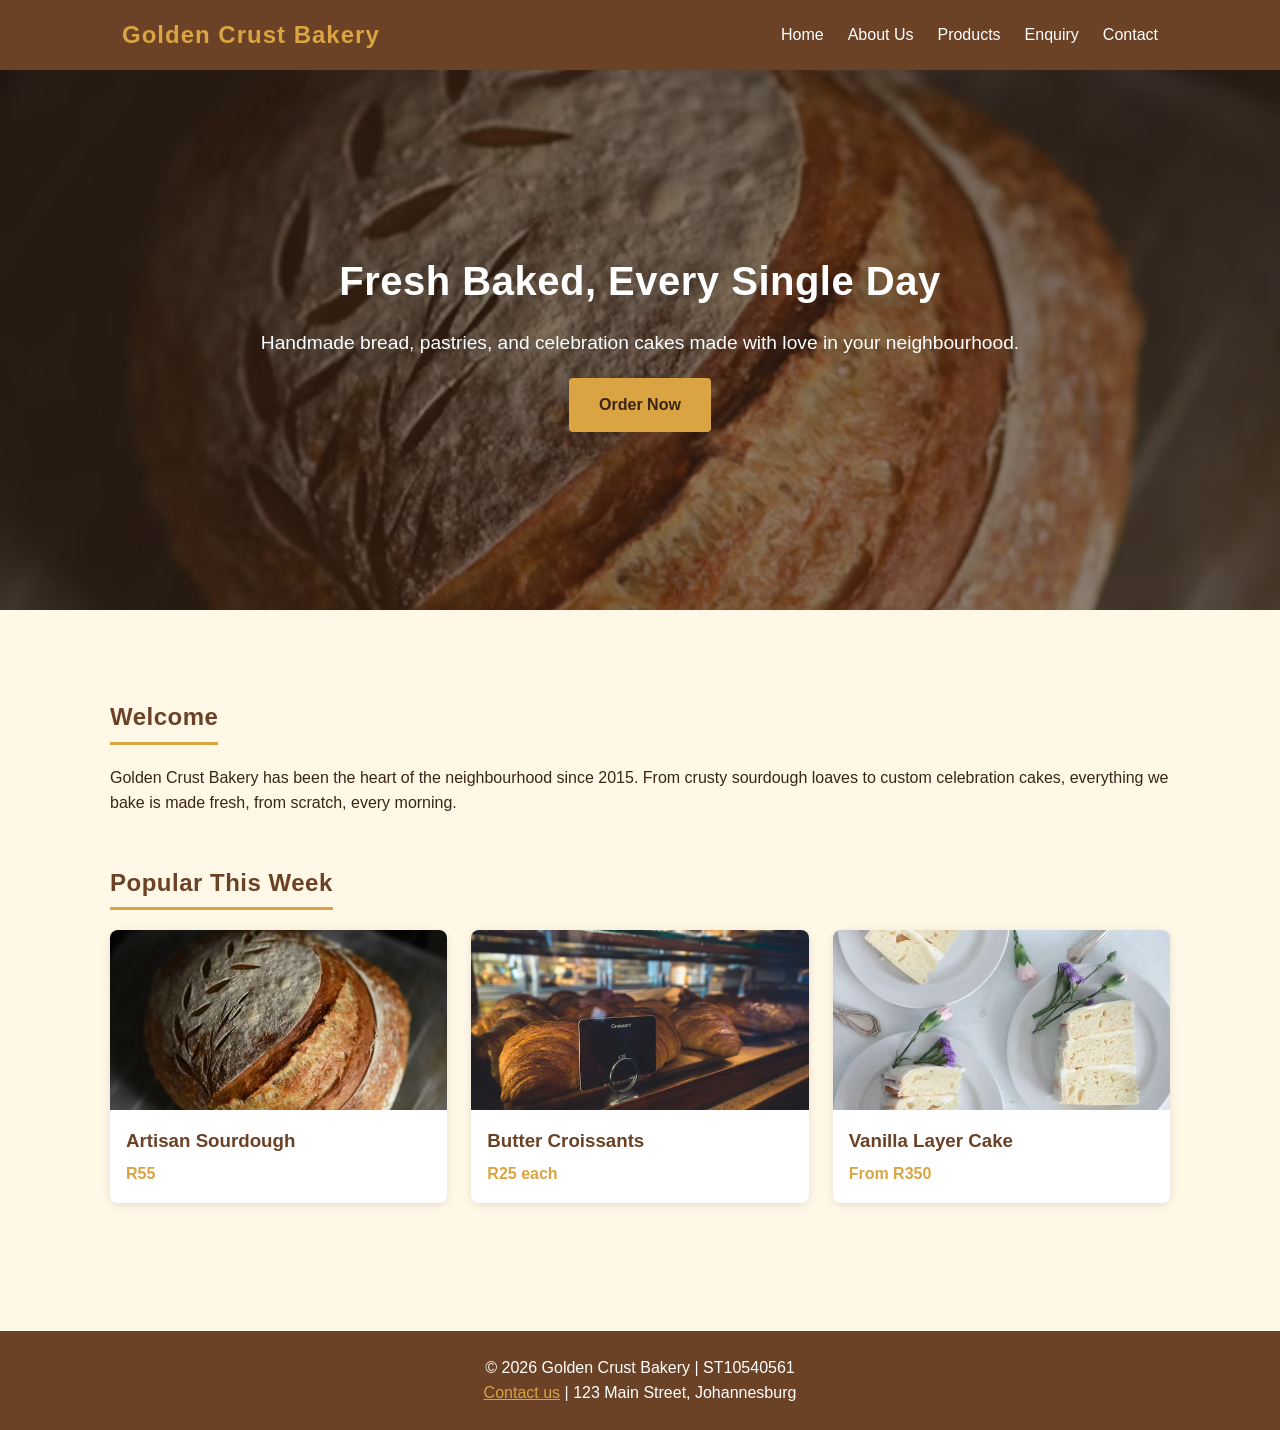
<file: index.html>
<!DOCTYPE html>
<html lang="en">
<head>
  <meta charset="UTF-8">
  <meta name="viewport" content="width=device-width, initial-scale=1.0">
  <title>Golden Crust Bakery | Home</title>
    <meta name="description" content="Golden Crust Bakery in Johannesburg offers fresh bread, pastries and custom celebration cakes baked daily.">
  <meta name="keywords" content="bakery Johannesburg, fresh bread, pastries, celebration cakes, custom cakes, Golden Crust Bakery">
  <link rel="stylesheet" href="css/style.css">
</head>
<body>
  <header>
    <nav>
      <div class="logo">Golden Crust Bakery</div>
      <ul>
        <li><a href="index.html">Home</a></li>
        <li><a href="about.html">About Us</a></li>
        <li><a href="products.html">Products</a></li>
        <li><a href="enquiry.html">Enquiry</a></li>
        <li><a href="contact.html">Contact</a></li>
      </ul>
    </nav>
  </header>

  <section class="hero" style="background-image:url('images/artisan-sourdough-bread.jpg">
    <div class="hero-content">
      <h1>Fresh Baked, Every Single Day</h1>
      <p>Handmade bread, pastries, and celebration cakes made with love in your neighbourhood.</p>
      <a href="enquiry.html" class="btn">Order Now</a>
    </div>
  </section>

  <main>
    <section>
      <h2>Welcome</h2>
      <p>Golden Crust Bakery has been the heart of the neighbourhood since 2015. From crusty sourdough loaves to custom celebration cakes, everything we bake is made fresh, from scratch, every morning.</p>
    </section>

    <section>
      <h2>Popular This Week</h2>
      <div class="grid">
        <div class="card">
          <img src="images/artisan-sourdough-bread.jpg" alt="Sourdough bread loaf">
          <div class="card-body">
            <h3>Artisan Sourdough</h3>
            <p class="price">R55</p>
          </div>
        </div>
        <div class="card">
          <img src="images/butter-croissants.jpg" alt="Fresh croissants on display">
          <div class="card-body">
            <h3>Butter Croissants</h3>
            <p class="price">R25 each</p>
          </div>
        </div>
        <div class="card">
          <img src="images/vanilla-layer-cake.jpg" alt="Slice of layered cake">
          <div class="card-body">
            <h3>Vanilla Layer Cake</h3>
            <p class="price">From R350</p>
          </div>
        </div>
      </div>
    </section>
  </main>

  <footer>
    <p>&copy; 2026 Golden Crust Bakery | ST10540561</p>
    <p><a href="contact.html">Contact us</a> | 123 Main Street, Johannesburg</p>
  </footer>

  <script src="js/script.js"></script>
</body>
</html>
</file>
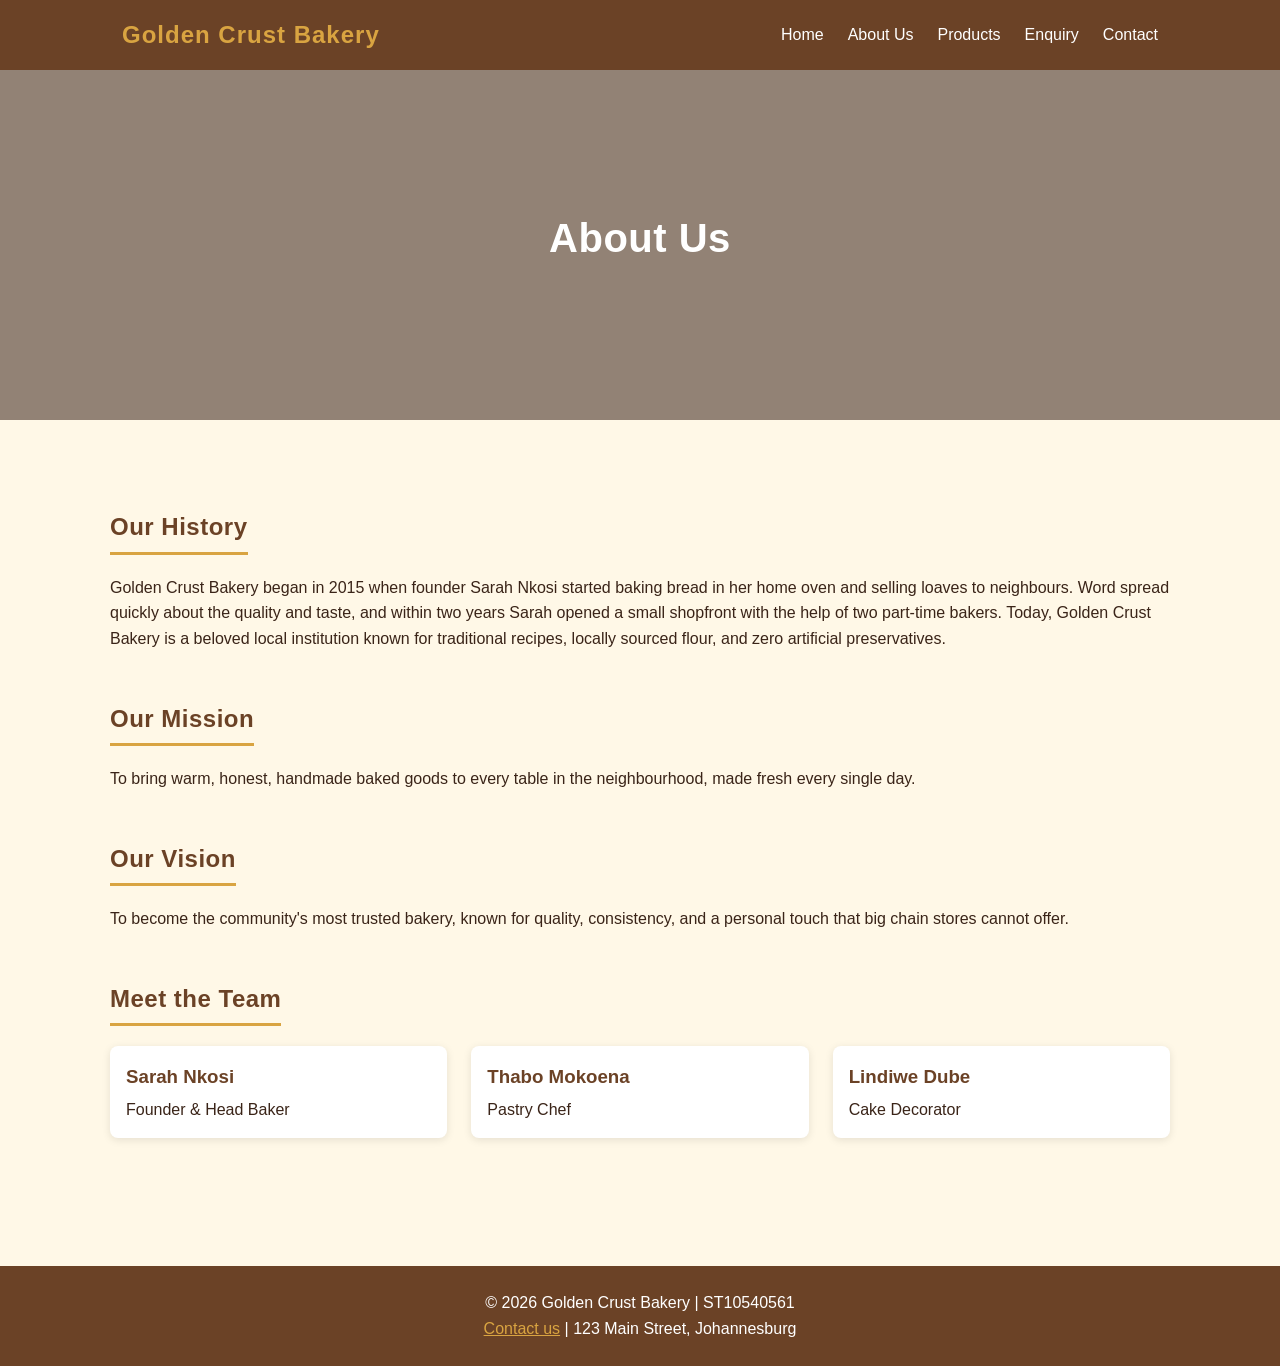
<file: about.html>
<!DOCTYPE html>
<html lang="en">
<head>
  <meta charset="UTF-8">
  <meta name="viewport" content="width=device-width, initial-scale=1.0">
  <title>Golden Crust Bakery | About Us</title>
    <meta name="description" content="Learn about Golden Crust Bakery, a family-style bakery in Johannesburg baking fresh bread, pastries and cakes with quality local ingredients.">
  <meta name="keywords" content="about Golden Crust Bakery, family bakery Johannesburg, local bakery, fresh baked goods">
  <link rel="stylesheet" href="css/style.css">
</head>
<body>
  <header>
    <nav>
      <div class="logo">Golden Crust Bakery</div>
      <ul>
        <li><a href="index.html">Home</a></li>
        <li><a href="about.html">About Us</a></li>
        <li><a href="products.html">Products</a></li>
        <li><a href="enquiry.html">Enquiry</a></li>
        <li><a href="contact.html">Contact</a></li>
      </ul>
    </nav>
  </header>

  <section class="hero" style="background-image:url('https://images.unsplash.com/photo-1775637659246-a508a5baa4eb?fm=jpg&q=60&w=1600&auto=format&fit=crop'); height:35vh;">
    <div class="hero-content">
      <h1>About Us</h1>
    </div>
  </section>

  <main>
    <section>
      <h2>Our History</h2>
      <p>Golden Crust Bakery began in 2015 when founder Sarah Nkosi started baking bread in her home oven and selling loaves to neighbours. Word spread quickly about the quality and taste, and within two years Sarah opened a small shopfront with the help of two part-time bakers. Today, Golden Crust Bakery is a beloved local institution known for traditional recipes, locally sourced flour, and zero artificial preservatives.</p>
    </section>

    <section>
      <h2>Our Mission</h2>
      <p>To bring warm, honest, handmade baked goods to every table in the neighbourhood, made fresh every single day.</p>
    </section>

    <section>
      <h2>Our Vision</h2>
      <p>To become the community's most trusted bakery, known for quality, consistency, and a personal touch that big chain stores cannot offer.</p>
    </section>

    <section>
      <h2>Meet the Team</h2>
      <div class="grid">
        <div class="card">
          <div class="card-body">
            <h3>Sarah Nkosi</h3>
            <p>Founder &amp; Head Baker</p>
          </div>
        </div>
        <div class="card">
          <div class="card-body">
            <h3>Thabo Mokoena</h3>
            <p>Pastry Chef</p>
          </div>
        </div>
        <div class="card">
          <div class="card-body">
            <h3>Lindiwe Dube</h3>
            <p>Cake Decorator</p>
          </div>
        </div>
      </div>
    </section>
  </main>

  <footer>
    <p>&copy; 2026 Golden Crust Bakery | ST10540561</p>
    <p><a href="contact.html">Contact us</a> | 123 Main Street, Johannesburg</p>
  </footer>

  <script src="js/script.js"></script>
</body>
</html>
</file>
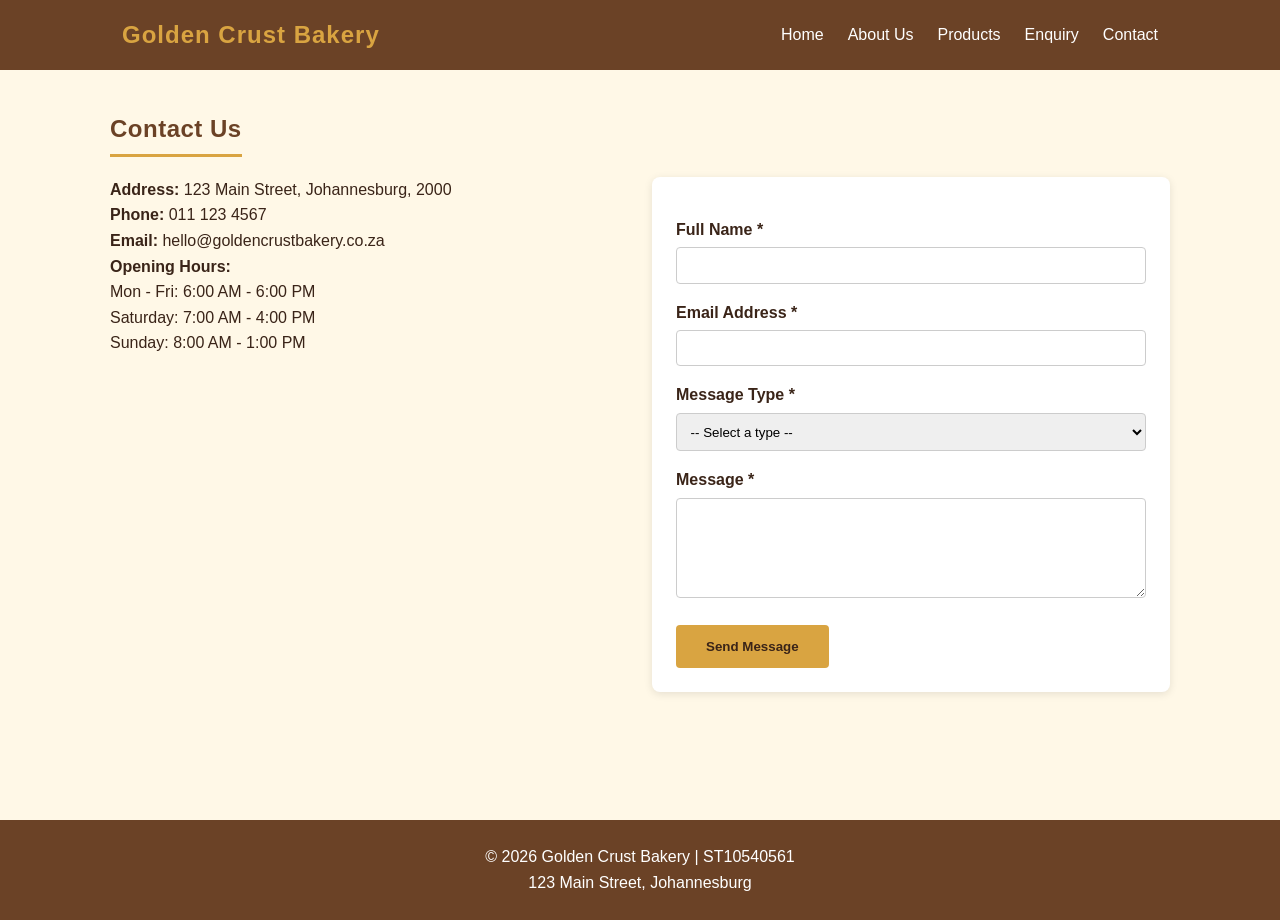
<file: contact.html>
<!DOCTYPE html>
<html lang="en">
<head>
  <meta charset="UTF-8">
  <meta name="viewport" content="width=device-width, initial-scale=1.0">
  <title>Golden Crust Bakery | Contact</title>
    <meta name="description" content="Contact Golden Crust Bakery in Johannesburg. Find our address, phone number and opening hours, or send us a message.">
  <meta name="keywords" content="contact bakery, Golden Crust Bakery address, bakery opening hours, Johannesburg bakery location">
  <link rel="stylesheet" href="css/style.css">
</head>
<body>
  <header>
    <nav>
      <div class="logo">Golden Crust Bakery</div>
      <ul>
        <li><a href="index.html">Home</a></li>
        <li><a href="about.html">About Us</a></li>
        <li><a href="products.html">Products</a></li>
        <li><a href="enquiry.html">Enquiry</a></li>
        <li><a href="contact.html">Contact</a></li>
      </ul>
    </nav>
  </header>

  <main>
    <section>
      <h2>Contact Us</h2>
      <div class="grid" style="grid-template-columns: 1fr 1fr;">
        <div>
          <p><strong>Address:</strong> 123 Main Street, Johannesburg, 2000</p>
          <p><strong>Phone:</strong> 011 123 4567</p>
          <p><strong>Email:</strong> hello@goldencrustbakery.co.za</p>
          <p><strong>Opening Hours:</strong><br>
             Mon - Fri: 6:00 AM - 6:00 PM<br>
             Saturday: 7:00 AM - 4:00 PM<br>
             Sunday: 8:00 AM - 1:00 PM</p>

          <iframe class="map-embed" style="margin-top:20px;"
            src="https://www.google.com/maps?q=Johannesburg&output=embed"
            loading="lazy"></iframe>
        </div>

        <form id="contact-form">
          <label for="c-name">Full Name *</label>
          <input type="text" id="c-name" name="name" required>

          <label for="c-email">Email Address *</label>
          <input type="email" id="c-email" name="email" required>
<label for="c-type">Message Type *</label>
<select id="c-type" name="type" required>
  <option value="">-- Select a type --</option>
  <option value="General question">General question</option>
  <option value="Feedback">Feedback</option>
  <option value="Complaint">Complaint</option>
  <option value="Other">Other</option>
</select>
          <label for="c-message">Message *</label>
          <textarea id="c-message" name="message" required></textarea>

          <button type="submit" class="btn" style="margin-top:20px;">Send Message</button>
        </form>
      </div>
    </section>
  </main>

  <footer>
    <p>&copy; 2026 Golden Crust Bakery | ST10540561</p>
    <p>123 Main Street, Johannesburg</p>
  </footer>

  <script src="js/script.js"></script>
</body>
</html>
</file>
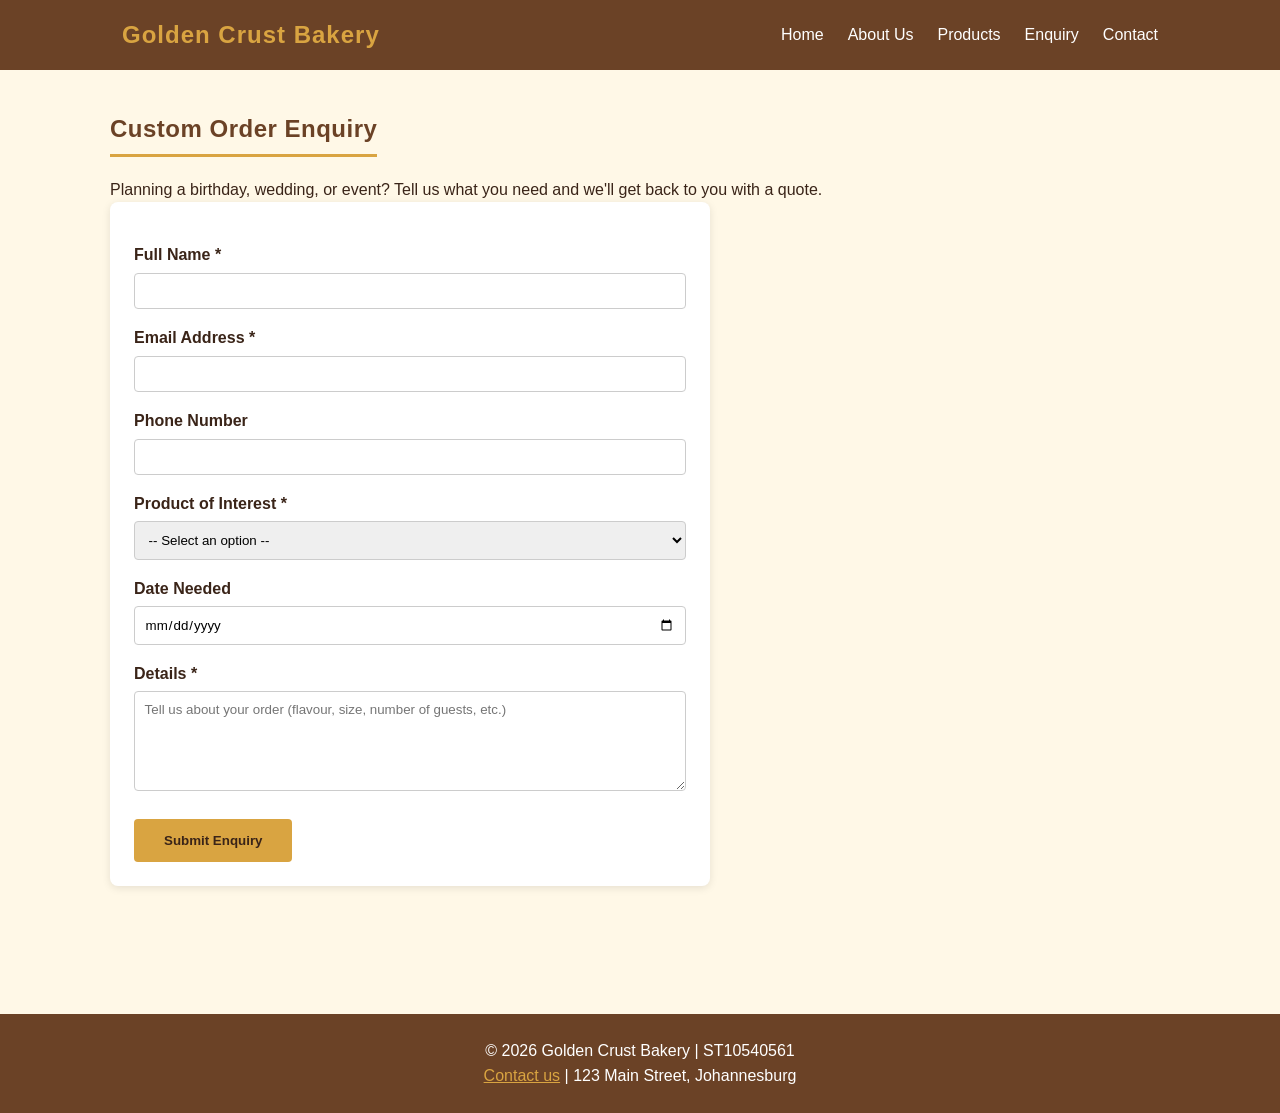
<file: enquiry.html>
<!DOCTYPE html>
<html lang="en">
<head>
  <meta charset="UTF-8">
  <meta name="viewport" content="width=device-width, initial-scale=1.0">
  <title>Golden Crust Bakery | Enquiry</title>
    <meta name="description" content="Send an enquiry to Golden Crust Bakery about custom cakes, bulk orders and catering. Get cost and availability information for your event.">
  <meta name="keywords" content="bakery enquiry, custom cake order, bulk bread order, catering Johannesburg, cake pricing">
  <link rel="stylesheet" href="css/style.css">
</head>
<body>
  <header>
    <nav>
      <div class="logo">Golden Crust Bakery</div>
      <ul>
        <li><a href="index.html">Home</a></li>
        <li><a href="about.html">About Us</a></li>
        <li><a href="products.html">Products</a></li>
        <li><a href="enquiry.html">Enquiry</a></li>
        <li><a href="contact.html">Contact</a></li>
      </ul>
    </nav>
  </header>

  <main>
    <section>
      <h2>Custom Order Enquiry</h2>
      <p>Planning a birthday, wedding, or event? Tell us what you need and we'll get back to you with a quote.</p>

      <form id="enquiry-form">
        <label for="name">Full Name *</label>
        <input type="text" id="name" name="name" required>

        <label for="email">Email Address *</label>
        <input type="email" id="email" name="email" required>

        <label for="phone">Phone Number</label>
        <input type="tel" id="phone" name="phone">

        <label for="product">Product of Interest *</label>
        <select id="product" name="product" required>
          <option value="">-- Select an option --</option>
          <option value="cake">Custom Cake</option>
          <option value="catering">Catering / Bulk Order</option>
          <option value="other">Other</option>
        </select>

        <label for="date">Date Needed</label>
        <input type="date" id="date" name="date">

        <label for="message">Details *</label>
        <textarea id="message" name="message" required placeholder="Tell us about your order (flavour, size, number of guests, etc.)"></textarea>

        <button type="submit" class="btn" style="margin-top:20px;">Submit Enquiry</button>
      </form>
    </section>
  </main>

  <footer>
    <p>&copy; 2026 Golden Crust Bakery | ST10540561</p>
    <p><a href="contact.html">Contact us</a> | 123 Main Street, Johannesburg</p>
  </footer>

  <script src="js/script.js"></script>
</body>
</html>
</file>
<file: css/style.css>
/* Golden Crust Bakery - main stylesheet */
:root {
  --gold: #d9a441;
  --brown: #6b4226;
  --cream: #fff8e7;
  --dark: #3a2418;
}

* { box-sizing: border-box; margin: 0; padding: 0; }

body {
  font-family: 'Segoe UI', Arial, sans-serif;
  font-size: 1rem;
  background-color: var(--cream);
  color: var(--dark);
  line-height: 1.6;
}

header {
  background-color: var(--brown);
  color: white;
  position: sticky;
  top: 0;
  z-index: 100;
}

nav {
  display: flex;
  justify-content: space-between;
  align-items: center;
  padding: 1rem 2rem;
  max-width: 1100px;
  margin: 0 auto;
  flex-wrap: wrap;
}

.logo {
  font-size: 1.5rem;
  font-weight: bold;
  letter-spacing: 1px;
  color: var(--gold);
}

nav ul {
  list-style: none;
  display: flex;
  gap: 1.5rem;
}

nav a {
  color: white;
  text-decoration: none;
  font-weight: 500;
}

nav a:hover,
nav a:focus { color: var(--gold); }

.hero {
  position: relative;
  height: 60vh;
  min-height: 350px;
  background-size: cover;
  background-position: center;
  display: flex;
  align-items: center;
  justify-content: center;
  text-align: center;
  color: white;
}

.hero::before {
  content: "";
  position: absolute;
  inset: 0;
  background: rgba(58, 36, 24, 0.55);
}

.hero-content { position: relative; z-index: 1; padding: 1.25rem; }

.hero h1 { font-size: 2.5rem; letter-spacing: 0.5px; margin-bottom: 15px; }
.hero p { font-size: 1.2rem; margin-bottom: 20px; }

.btn {
  display: inline-block;
  background-color: var(--gold);
  color: var(--dark);
  padding: 0.75rem 1.75rem;
  border-radius: 4px;
  text-decoration: none;
  font-weight: bold;
  border: 2px solid transparent;
  cursor: pointer;
  transition: background-color 0.2s ease;
}

.btn:hover { background-color: #c8932f; }
.btn:focus { outline: none; border-color: var(--dark); }
.btn:active { background-color: var(--brown); color: white; }

main { max-width: 1100px; width: 100%; margin: 0 auto; padding: 2.5rem 1.25rem; }

section { margin-bottom: 3rem; }

h2 {
  color: var(--brown);
  border-bottom: 3px solid var(--gold);
  display: inline-block;
  padding-bottom: 5px;
  margin-bottom: 1.25rem;
  letter-spacing: 0.5px;
}

.grid {
  display: grid;
  grid-template-columns: repeat(auto-fit, minmax(220px, 1fr));
  gap: 1.5rem;
}

.card {
  background: white;
  border-radius: 8px;
  overflow: hidden;
  box-shadow: 0 2px 8px rgba(0,0,0,0.1);
  transition: box-shadow 0.2s ease;
}

.card:hover { box-shadow: 0 4px 14px rgba(0,0,0,0.18); }

.card img { width: 100%; height: 180px; object-fit: cover; display: block; }
.card-body { padding: 1rem; }
.card-body h3 { color: var(--brown); margin-bottom: 5px; }
.price { color: var(--gold); font-weight: bold; }

form {
  background: white;
  padding: 1.5rem;
  border-radius: 8px;
  max-width: 600px;
  width: 100%;
  box-shadow: 0 2px 8px rgba(0,0,0,0.1);
}

label { display: block; margin-top: 1rem; font-weight: 600; }
input, textarea, select {
  width: 100%;
  padding: 0.6rem;
  margin-top: 5px;
  border: 1px solid #ccc;
  border-radius: 4px;
  font-family: inherit;
}

input:focus, textarea:focus, select:focus {
  outline: none;
  border-color: var(--gold);
  box-shadow: 0 0 0 2px rgba(217, 164, 65, 0.3);
}

textarea { resize: vertical; min-height: 100px; }

footer {
  background-color: var(--brown);
  color: white;
  text-align: center;
  padding: 1.5rem;
  margin-top: 2.5rem;
}

footer a { color: var(--gold); }
footer a:hover, footer a:focus { color: white; }

.map-embed {
  width: 100%;
  height: 300px;
  border: 0;
  border-radius: 8px;
}

/* ---- Responsive Design: Tablet ---- */
@media (max-width: 768px) {
  nav { padding: 1rem 1.25rem; }
  .hero h1 { font-size: 2rem; }
  .grid { grid-template-columns: repeat(auto-fit, minmax(180px, 1fr)); }
}

/* ---- Responsive Design: Mobile ---- */
@media (max-width: 480px) {
  nav { flex-direction: column; gap: 0.75rem; }
  nav ul { gap: 1rem; flex-wrap: wrap; justify-content: center; }
  .hero { height: 50vh; }
  .hero h1 { font-size: 1.6rem; }
  .hero p { font-size: 1rem; }
  main { padding: 1.5rem 1rem; }
  .grid { grid-template-columns: 1fr; }
}
</file>
